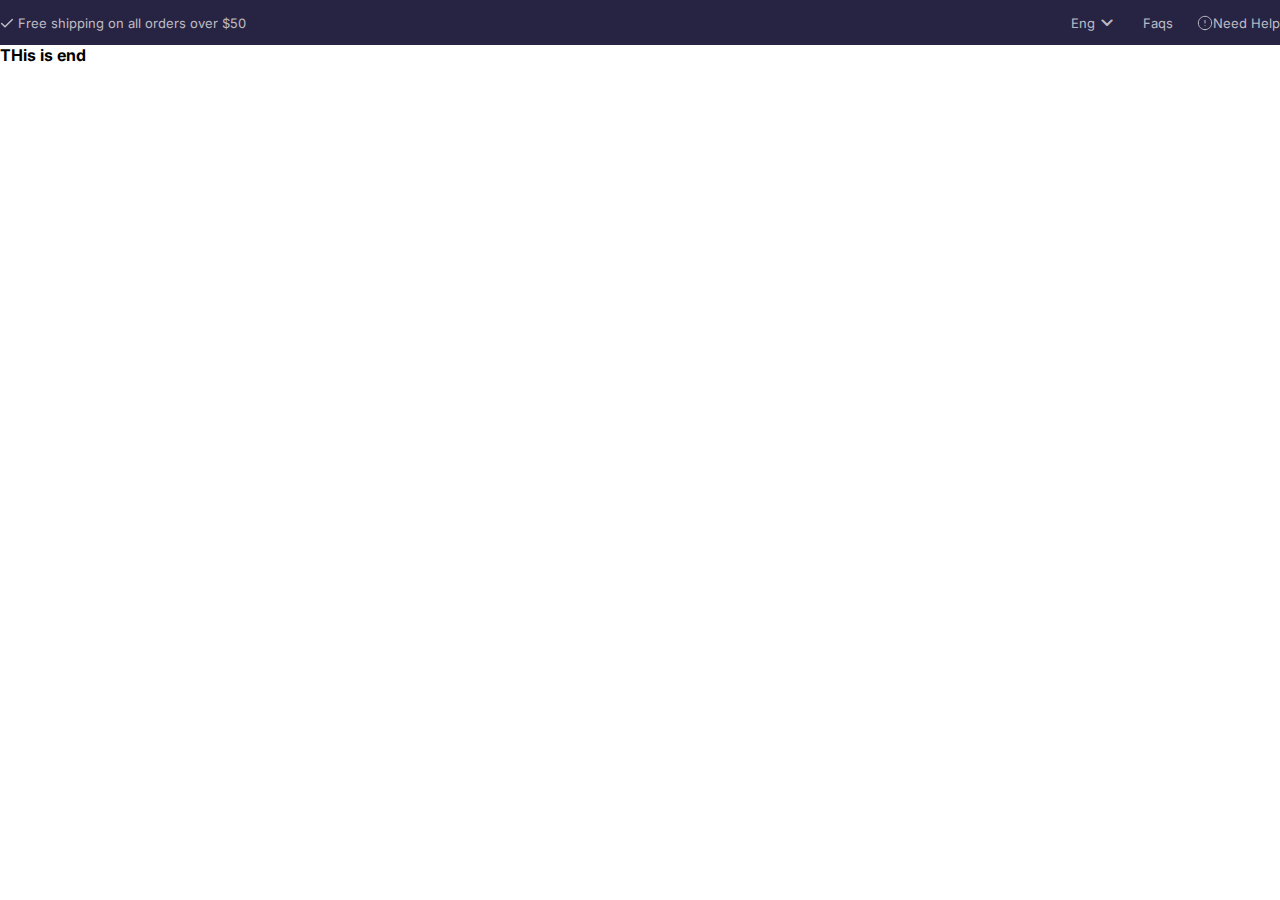
<file: myfirst.txt/class.html>
<!DOCTYPE html>
<html>
  <head>
    <title>Comforty eCommerce</title>
    <link rel="preconnect" href="https://fonts.googleapis.com" />
    <link rel="preconnect" href="https://fonts.gstatic.com" crossorigin />
    <link
      href="https://fonts.googleapis.com/css2?family=Inter:ital,opsz,wght@0,14..32,100..900;1,14..32,100..900&display=swap"
      rel="stylesheet"
    />
    <link
      rel="stylesheet"
      href="https://fonts.googleapis.com/css2?family=Material+Symbols+Rounded:opsz,wght,FILL,GRAD@24,400,0,0"
    />
    <link rel="stylesheet" href="class.css" />
  </head>
  <body>
    <header class="header">
      <!-- Start of Top Help navigation -->
      <section class="header__support--container">
      <div class="header__support">
        <div class="header_support_content">
          <svg
            width="14"
            height="10"
            viewBox="0 0 14 10"
            fill="none"
            xmlns="http://www.w3.org/2000/svg"
          >
            <path
              d="M12.3334 1.5L5.00002 8.83333L1.66669 5.5"
              stroke="currentColor"
              stroke-width="1.5"
              stroke-linecap="round"
              stroke-linejoin="round"
            />
          </svg>
          Free shipping on all orders over $50
        </div>
        <ul class="header_support_menu">
          <li>
            <span>Eng </span>
            <span class="material-symbols-rounded"> keyboard_arrow_down </span>
          </li>
          <li>
            <span>Faqs</span>
          </li>
          <li>
            <svg
              width="16"
              height="16"
              viewBox="0 0 16 16"
              fill="none"
              xmlns="http://www.w3.org/2000/svg"
            >
              <g opacity="0.7" clip-path="url(#clip0_1_1249)">
                <path
                  d="M7.99998 14.6666C11.6819 14.6666 14.6666 11.6818 14.6666 7.99992C14.6666 4.31802 11.6819 1.33325 7.99998 1.33325C4.31808 1.33325 1.33331 4.31802 1.33331 7.99992C1.33331 11.6818 4.31808 14.6666 7.99998 14.6666Z"
                  stroke="white"
                  stroke-linecap="round"
                  stroke-linejoin="round"
                />
                <path
                  d="M8 5.33325V7.99992"
                  stroke="white"
                  stroke-linecap="round"
                  stroke-linejoin="round"
                />
                <path
                  d="M8 10.6667H8.00615"
                  stroke="white"
                  stroke-linecap="round"
                  stroke-linejoin="round"
                />
              </g>
              <defs>
                <clipPath id="clip0_1_1249">
                  <rect width="16" height="16" fill="white" />
                </clipPath>
              </defs>
            </svg>

            <span> Need Help</span>
          </li>
        </ul>
        </div>
      </section>
      <!-- End of Top Help navigation -->

      <h4>THis is end</h4>
    </header>
  </body>
</html>
</file>
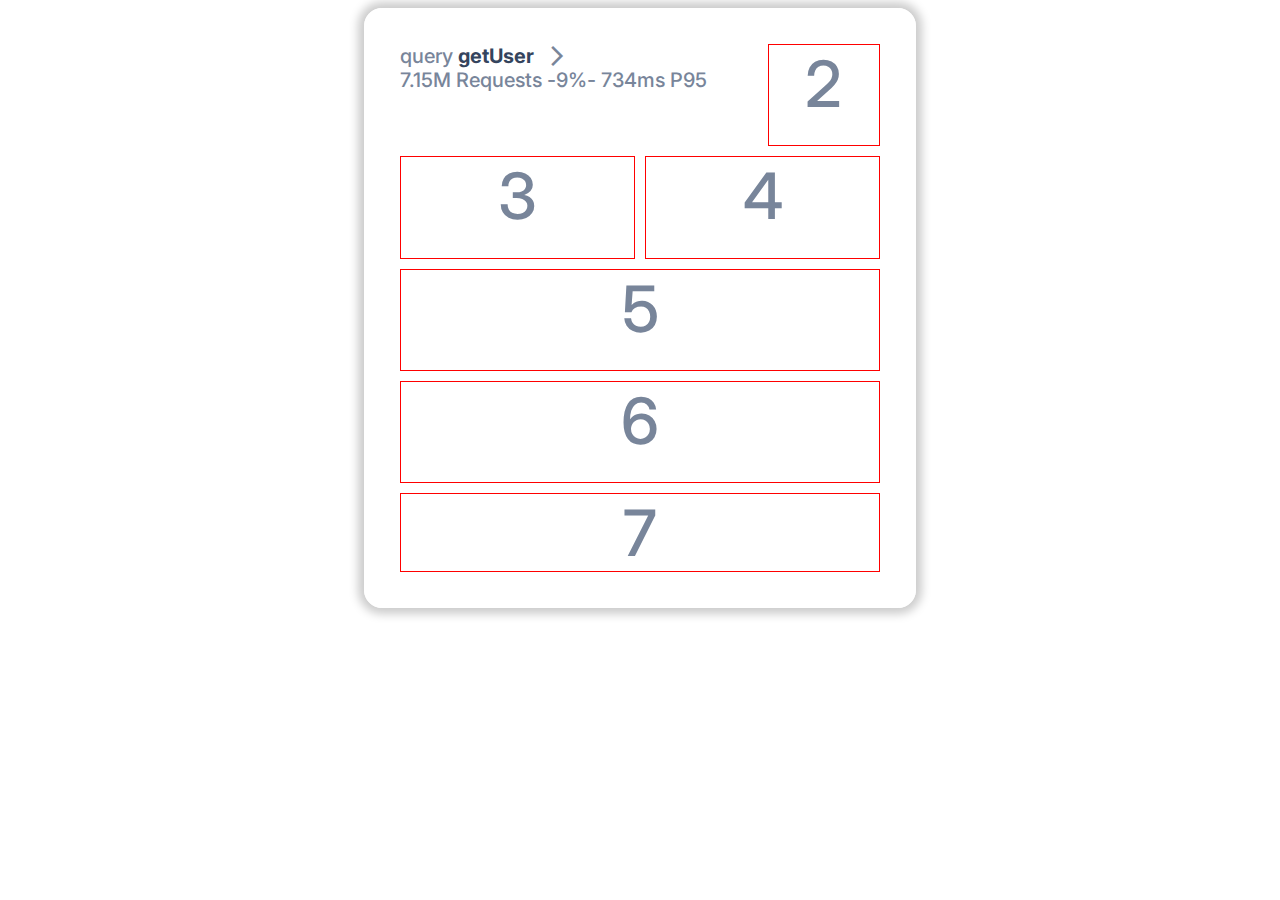
<file: myfirst.txt/grid.html>
<!DOCTYPE html>
<html lang="en">
<head>
    <meta charset="UTF-8">
    <meta name="viewport" content="width=device-width, initial-scale=1.0">
    <title>Document</title>
    <link rel="stylesheet" href="grid.css">
<link rel="stylesheet" href="https://fonts.googleapis.com/css2?family=Material+Symbols+Outlined:opsz,wght,FILL,GRAD@20..48,100..700,0..1,-50..200&icon_names=arrow_forward_ios" />
</head>
<body>
    <div class="card">
  <div class="box box__user_requests">
    <div class="flex">
      <div> query <strong>getUser</strong> </div>
      <span class="material-symbols-outlined">
        arrow_forward_ios
      </span>
    </div>
    <div class="flex">
      <span> 7.15M Requests - </span>
      <span> 9% </span>
      <span> - 734ms P95</span>
    </div>
  </div>
  <div class="box box-2">2</div>
  <div class="box box-3">3</div>
  <div class="box box-4">4</div>
  <div class="box box-5x">5</div>
  <div class="box box-5x">6</div>
  <div class="box box-5x">7</div>
</div>
</body>
</html>
</file>
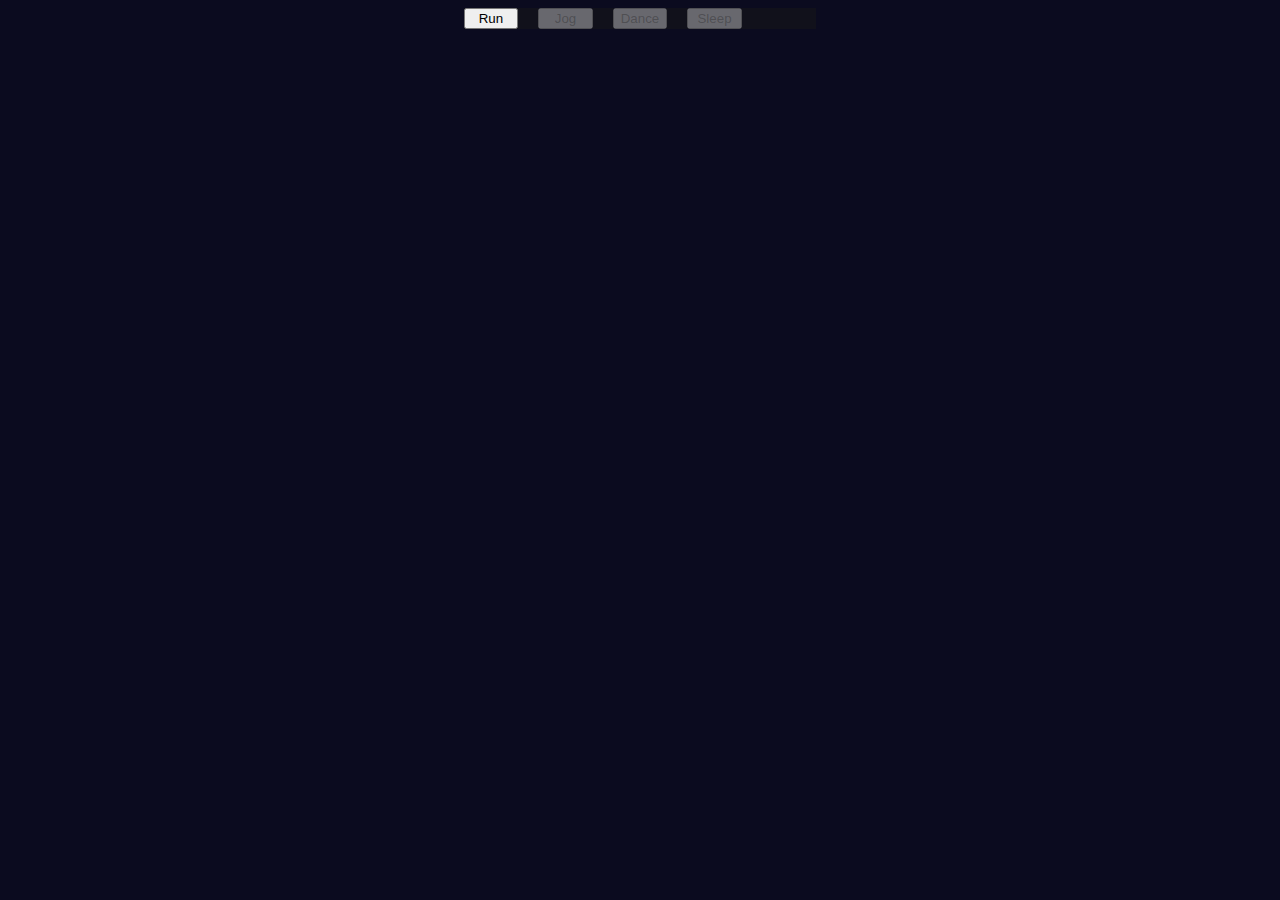
<file: myfirst.txt/wed.html>
<!DOCTYPE html>
<html lang="en">
<head>
    <meta charset="UTF-8">
    <meta name="viewport" content="width=device-width, initial-scale=1.0">
    <title>Unlock</title>
</head>
<style>
    body{
        background: rgb(11, 11, 31);
    }
.grid{
    display:grid;
    grid-template-columns: repeat(5,1fr);
    gap:20px;
    justify-self: center;
    background: rgb(17, 17, 27);
    color:white;
}
</style>
<body>
    <div class="grid">

<button class="btn">Run</button>
<button class="btn2" disabled>Jog</button>
<button class="btn3" disabled>Dance</button>
<button class="btn4" disabled>Sleep</button>



</div>
<script>
document.addEventListener('DOMContentLoaded', function () {
  let btnn = document.querySelector(".btn");   // Run
  let btn = document.querySelector(".btn2");   // Jog
  let btne = document.querySelector(".btn3");  // Dance
  let btnr = document.querySelector(".btn4");  // Sleep

  let isDone = true;
  const array = [];

  btn.disabled = true;
  btne.disabled = true;
  btnr.disabled = true;

  btnn.addEventListener("click", function () {
    array.push("run");
    alert(array);
    btn.disabled = false; // ✅ unlock jog button

    btn.addEventListener("click", function () {
      array.push("jog");
      alert(array);
      btne.disabled = false; // ✅ unlock dance button

      btne.addEventListener("click", function () {
        array.push("dance");
        alert(array);

        if (array.includes("run") && array.includes("jog")) {
          btnr.disabled = false; // ✅ unlock sleep button
          btnr.addEventListener("click", function () {
            array.push("sleep");
            alert("YOU CAN SLEEP 😴");
            alert(array);
          });
} else {
    alert("No sleep for you");
        }
      });
    });
  });
});

    
    
    </script>
</body>
</html>
</file>
<file: myfirst.txt/class.css>
:root {
  /* Colors */
  --white: #ffffff;
  --zappy-zebra: #f0f2f3;
  --deep-current: #007580;
  --white-color: #fff;

  --faded-white-color: rgba(255, 255, 255, 0.7);

  --primary-color: #029fae;
  --secondary-color: #e1e3e5;
  --text-color: #272343;
  --background-color: #fff;

  /* Units */
  --max-width: 1320px;
}
* {
  box-sizing: border-box;
  margin: 0;
  padding: 0;
}
body {
  background-color: var(--background-color);

  font-family: "Inter", sans-serif;
  font-optical-sizing: auto;
  font-weight: 400;
  font-style: normal;
  font-size: 16px;
}

/* .header {
} */
.header__support--container {
  background-color: var(--text-color);
  color: var(--faded-white-color);
}
.header__support {
  background-color: var(--text-color);
  color: var(--faded-white-color);
  display: flex;
  justify-content: space-between;
  align-items: center;
  font-size: 13px;
  font-weight: 400;

  height: 45px;
  max-width: var(--max-width);
  margin: auto;
}
.header_support_menu {
    display: flex;
    list-style: none;
    gap: 24px;
    align-items: center;
}

.header_support_menu li {
     display: flex;
    align-items: center;
}
</file>
<file: myfirst.txt/grid.css>
@import url("https://fonts.googleapis.com/css2?family=Inter:ital,opsz,wght@0,14..32,100..900;1,14..32,100..900&display=swap");

:root {
  --text-color: #78859a;
  --text--color-bold: #34445d;
}

.card {
  width: 552px;
  height: 600px;
  border-radius: 18px;
  border: 1px solid #fff;
  box-shadow: 0 0 10px 6px #ccc;
  margin: auto;
  padding: 35px;
  box-sizing: border-box;
  color: var(--text-color);

  font-family: "Inter", sans-serif;
  font-optical-sizing: auto;
  font-weight: 500;

  display: grid;
  gap: 10px;
  grid-template-columns: 1fr 1fr 1fr 1fr;
  grid-template-rows: 1fr 1fr 1fr 1fr;
}
.box {
  border: 1px solid red;
  text-align: center;
  font-size: 4rem;
}
.box__user_requests {
  grid-column: 1/4;
}
.box-2 {
  grid-column: 4/5;
}
.box-3 {
  grid-column: 1/3;
  grid-row: 2/3;
}
.box-4 {
  grid-column: 3/5;
  grid-row: 2/3;
}
.box-5x {
  grid-column: 1/5;
}

.box__user_requests {
  font-size: 1.25rem;
  border: none;
}
.box__user_requests strong {
  color: var(--text--color-bold);
  padding-right: 0.67rem;
}
.flex {
  display: flex;
}
</file>
